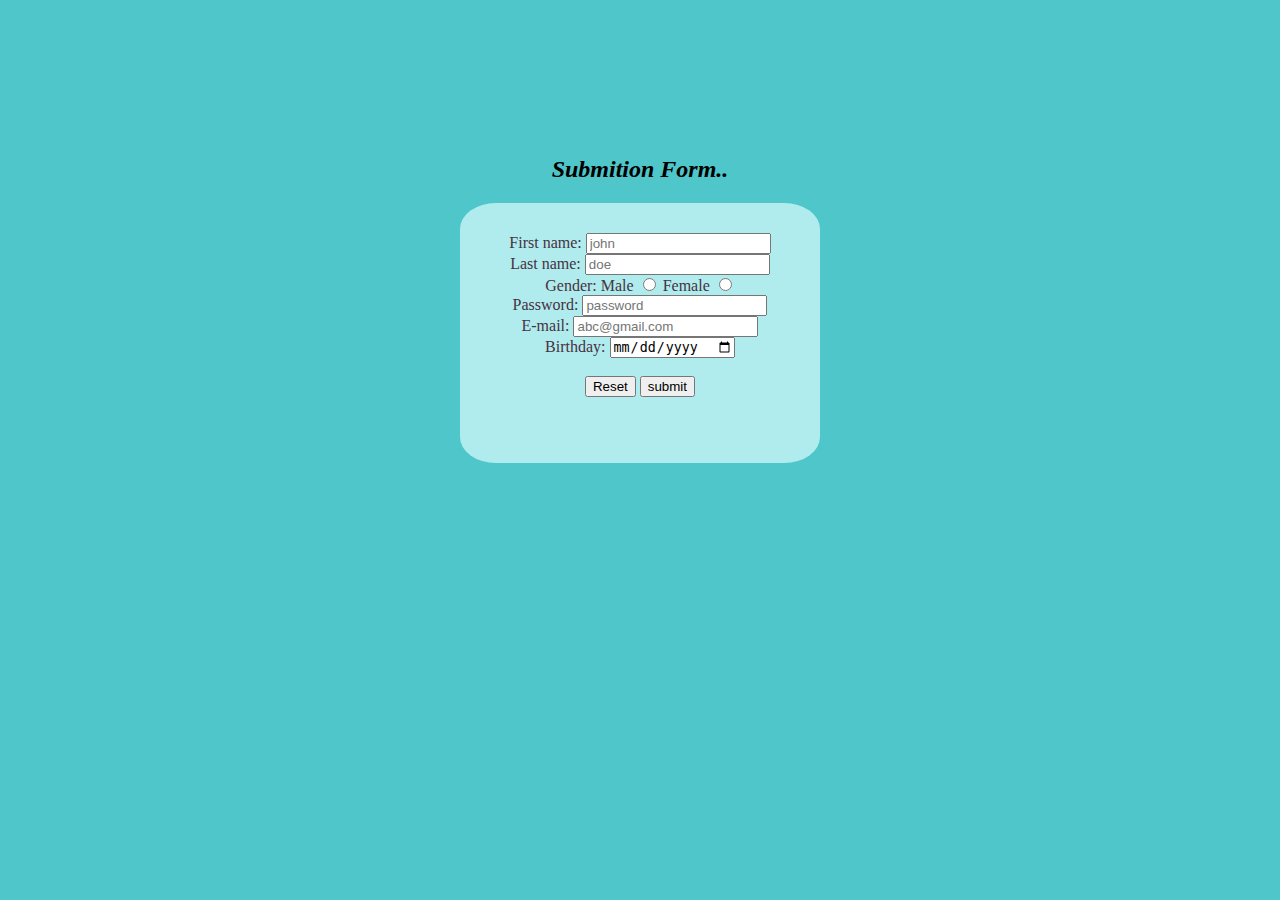
<file: projects/form project/index.html>
<!DOCTYPE html>
<html lang="en">
<head>
    <meta charset="UTF-8">
    <meta name="viewport" content="width=device-width, initial-scale=1.0">
    <title>Submition Form></form></title>
    <link rel="stylesheet" href="style.css">
</head>
<body>
    <i><h2>Submition Form..</h2></i>
    <div class="Submition">
        <form action="index.php" method="post">
            <div class="fname">
                <label for="fname" >First name:
                    <input type="text" id="fname" placeholder="john" required>
                </label>
            </div>
            <div class="lname">
                <label for="lname" >Last name:
                    <input type="text" id="lname" placeholder="doe" required>
                </label>
            </div>
            <div class="sex">
                <label for="sex"> Gender:</label>

                <label for="male">Male
                    <input type="radio" name="title" id="male" value="male">
                </label>

                <label for="femlae">Female
                    <input type="radio" name="title" id="female" value="female">
                </label>
            </div>  

            <div class="pswd">
                <label for="pswd">Password:
                    <input type="text" id="lpswd" placeholder="password">
                </label>
            </div>
            <div class="mail">
                <label for="mail">E-mail:
                    <input type="text" id="mail" placeholder="abc@gmail.com" required>
                </label>
            </div>
            <div class="bdate">
                <label for="bdate">Birthday:
                    <input type="date" id="bdate">
                </label>
            </div>
            <br>
            <input type="reset">
            <input type="submit" value="submit">
        </form>
    </div>
</body>
</html>
</file>
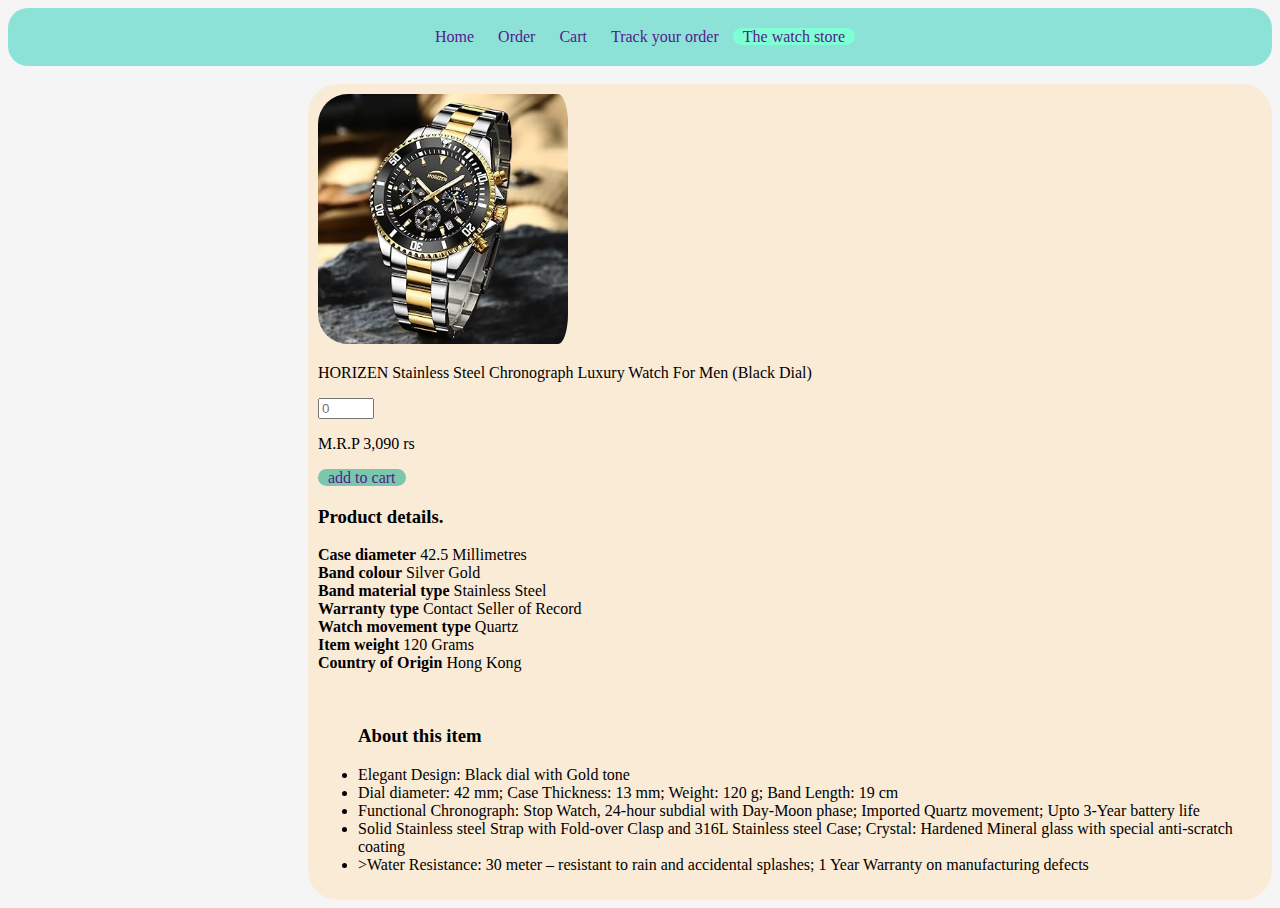
<file: projects/product page/index.html>
<!DOCTYPE html>
<html lang="en">
<head>
    <meta charset="UTF-8">
    <meta name="viewport" content="width=device-width, initial-scale=1.0">
    <title>product page</title>
    <link rel="stylesheet" href="style.css">
</head>
<body>
    <header>
        <a href="">Home</a>
        <a href="">Order</a>
        <a href="">Cart</a>
        <a href="">Track your order</a>
        <a href="" id="brand">The watch store</a>
    </header>
    <br>
    <main>
        <div class="container">
            <img src="watch.jpg">
            <p>HORIZEN Stainless Steel Chronograph Luxury Watch For Men (Black Dial)</p>
                <label for="quantity">
                    <input type="number" id="quantity" min="0" max="99" placeholder="0">
                </label>
                <p>M.R.P 3,090 rs</p>
            <a href="" id="cart">
                add to cart
            </a>
            <br>
            <div id="prt">
                <h3>Product details.</h3>
                <p><b>Case diameter</b>  42.5 Millimetres<br>
                    <b>Band colour</b>  Silver Gold<br>
                    <b>Band material type</b> Stainless Steel<br>
                    <b>Warranty type</b> Contact Seller of Record<br>
                    <b>Watch movement type</b> Quartz<br>
                    <b>Item weight</b>  120 Grams<br>
                    <b>Country of Origin</b>  Hong Kong<br>
                </p>
            </div>
            <br>
            <P align="justify">
                <ul>
                <h3>About this item</h3>
                <li>Elegant Design: Black dial with Gold tone</li>
                <li>Dial diameter: 42 mm; Case Thickness: 13 mm; Weight: 120 g; Band Length: 19 cm</li>
                <li>Functional Chronograph: Stop Watch, 24-hour subdial with Day-Moon phase; Imported Quartz movement; Upto 3-Year battery life </li>
                <li>Solid Stainless steel Strap with Fold-over Clasp and 316L Stainless steel Case; Crystal: Hardened Mineral glass with special anti-scratch coating</li>
                <li>>Water Resistance: 30 meter – resistant to rain and accidental splashes; 1 Year Warranty on manufacturing defects</li>
                </ul>
            </P> 
        </div>       
    </main>
</body>
</html>
</file>
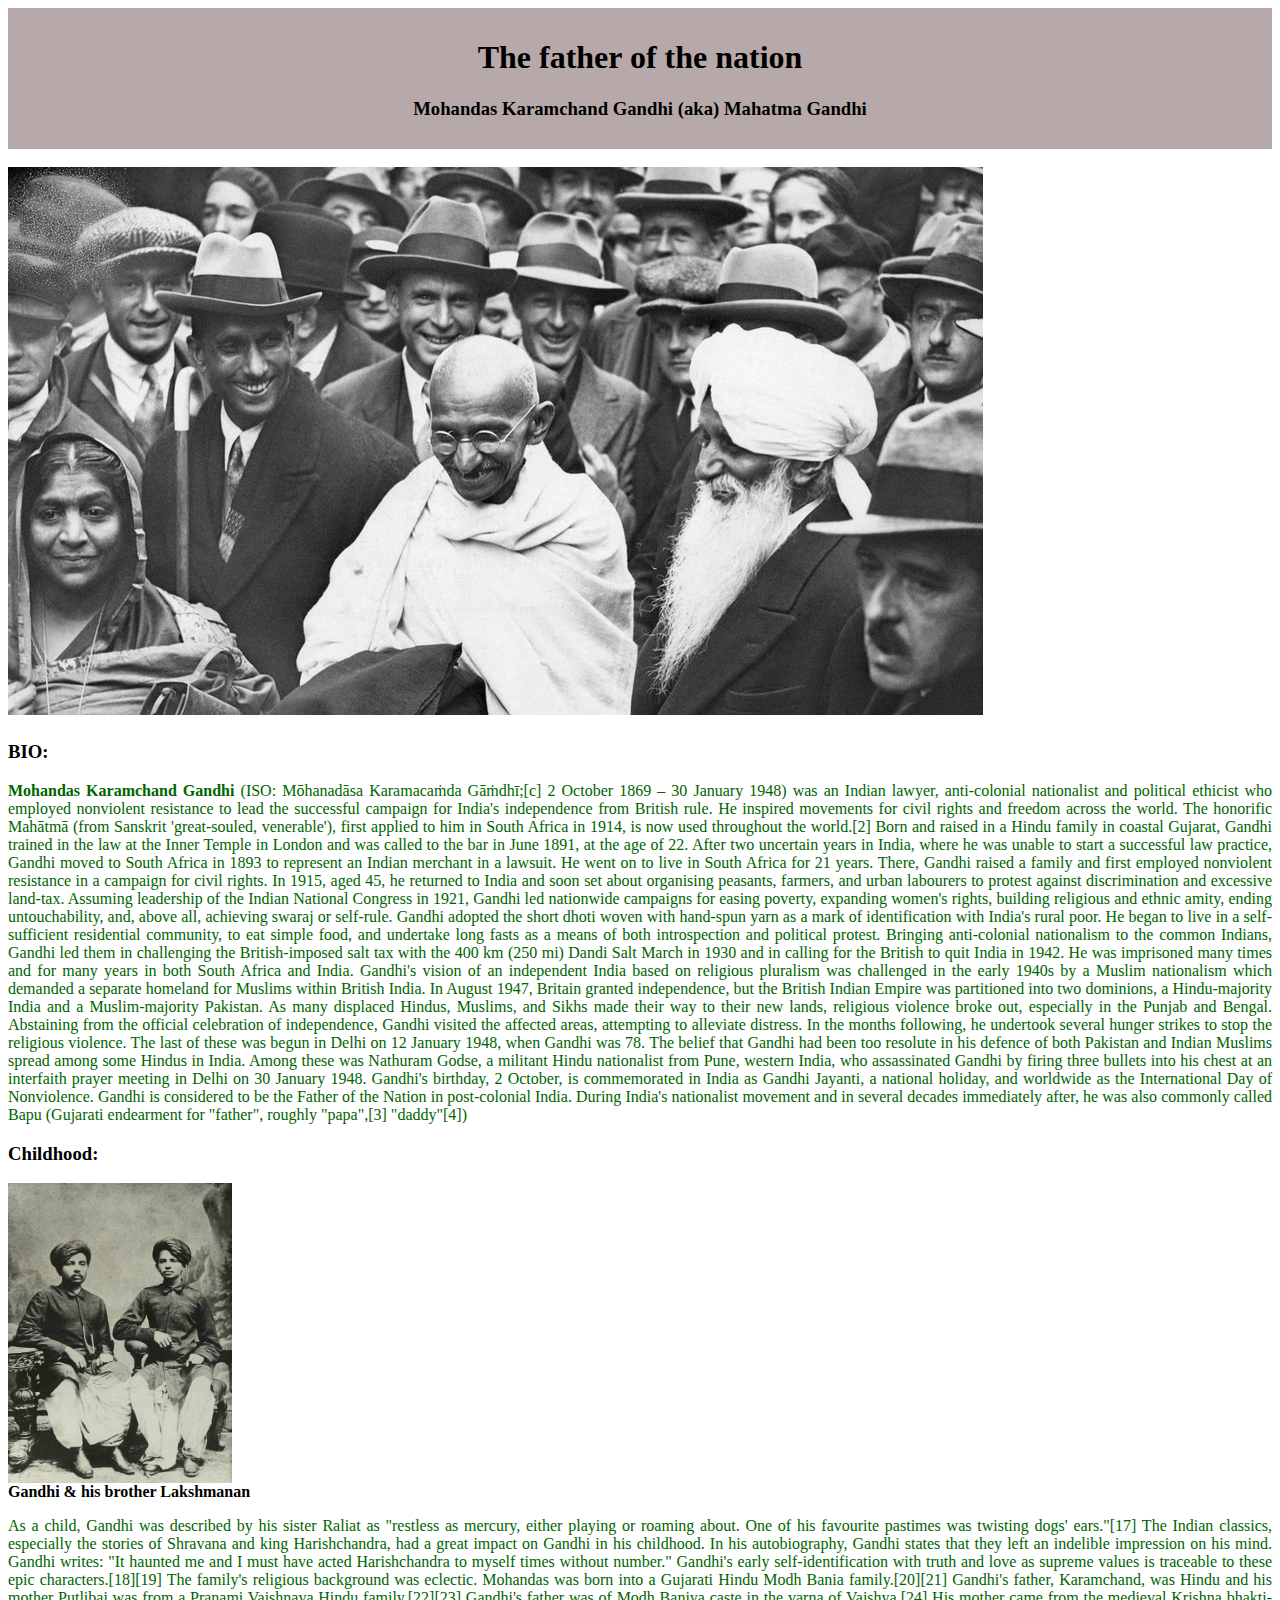
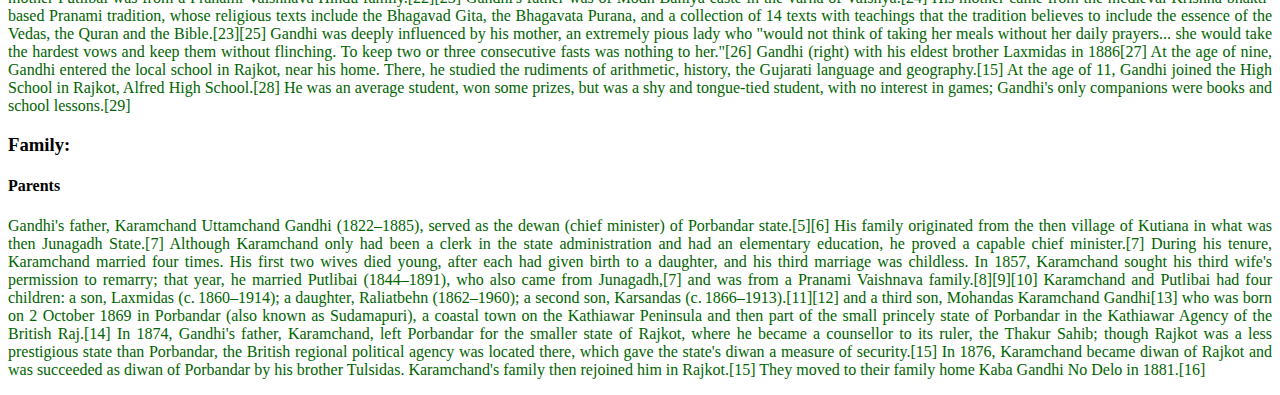
<file: projects/tribute project/index.html>
<!DOCTYPE html>
<html lang="en">
<head>
    <meta charset="UTF-8">
    <meta name="viewport" content="width=device-width, initial-scale=1.0">
    <title>Mahatma Gandhi</title>
    <link rel="stylesheet" href="style.css">
</head>
<body>
    <header><h1>The father of the nation</h1>
    <h3>Mohandas Karamchand Gandhi (aka) Mahatma Gandhi</h3>
    </header>
    <br>
    <div>
        <img src="gandhi.png" alt="Gandhi"></img>
    </div>
    <h3>BIO:</h3>
    <P id="p1">
        <b>Mohandas Karamchand Gandhi </b>(ISO: Mōhanadāsa Karamacaṁda Gāṁdhī;[c] 2 October 1869 – 30 January 1948) was an Indian lawyer, anti-colonial nationalist and political ethicist who employed nonviolent resistance to lead the successful campaign for India's independence from British rule. He inspired movements for civil rights and freedom across the world. The honorific Mahātmā (from Sanskrit 'great-souled, venerable'), first applied to him in South Africa in 1914, is now used throughout the world.[2]

        Born and raised in a Hindu family in coastal Gujarat, Gandhi trained in the law at the Inner Temple in London and was called to the bar in June 1891, at the age of 22. After two uncertain years in India, where he was unable to start a successful law practice, Gandhi moved to South Africa in 1893 to represent an Indian merchant in a lawsuit. He went on to live in South Africa for 21 years. There, Gandhi raised a family and first employed nonviolent resistance in a campaign for civil rights. In 1915, aged 45, he returned to India and soon set about organising peasants, farmers, and urban labourers to protest against discrimination and excessive land-tax.

        Assuming leadership of the Indian National Congress in 1921, Gandhi led nationwide campaigns for easing poverty, expanding women's rights, building religious and ethnic amity, ending untouchability, and, above all, achieving swaraj or self-rule. Gandhi adopted the short dhoti woven with hand-spun yarn as a mark of identification with India's rural poor. He began to live in a self-sufficient residential community, to eat simple food, and undertake long fasts as a means of both introspection and political protest. Bringing anti-colonial nationalism to the common Indians, Gandhi led them in challenging the British-imposed salt tax with the 400 km (250 mi) Dandi Salt March in 1930 and in calling for the British to quit India in 1942. He was imprisoned many times and for many years in both South Africa and India.

        Gandhi's vision of an independent India based on religious pluralism was challenged in the early 1940s by a Muslim nationalism which demanded a separate homeland for Muslims within British India. In August 1947, Britain granted independence, but the British Indian Empire was partitioned into two dominions, a Hindu-majority India and a Muslim-majority Pakistan. As many displaced Hindus, Muslims, and Sikhs made their way to their new lands, religious violence broke out, especially in the Punjab and Bengal. Abstaining from the official celebration of independence, Gandhi visited the affected areas, attempting to alleviate distress. In the months following, he undertook several hunger strikes to stop the religious violence. The last of these was begun in Delhi on 12 January 1948, when Gandhi was 78. The belief that Gandhi had been too resolute in his defence of both Pakistan and Indian Muslims spread among some Hindus in India. Among these was Nathuram Godse, a militant Hindu nationalist from Pune, western India, who assassinated Gandhi by firing three bullets into his chest at an interfaith prayer meeting in Delhi on 30 January 1948.

        Gandhi's birthday, 2 October, is commemorated in India as Gandhi Jayanti, a national holiday, and worldwide as the International Day of Nonviolence. Gandhi is considered to be the Father of the Nation in post-colonial India. During India's nationalist movement and in several decades immediately after, he was also commonly called Bapu (Gujarati endearment for "father", roughly "papa",[3] "daddy"[4])
    </P>
    <h3>Childhood:</h3>
     <img src="g&l.jpg" class="image" alt="gandhi & his brother"><b>Gandhi & his brother Lakshmanan</b></img>
    <P id="p2">
        As a child, Gandhi was described by his sister Raliat as "restless as mercury, either playing or roaming about. One of his favourite pastimes was twisting dogs' ears."[17] The Indian classics, especially the stories of Shravana and king Harishchandra, had a great impact on Gandhi in his childhood. In his autobiography, Gandhi states that they left an indelible impression on his mind. Gandhi writes: "It haunted me and I must have acted Harishchandra to myself times without number." Gandhi's early self-identification with truth and love as supreme values is traceable to these epic characters.[18][19]

The family's religious background was eclectic. Mohandas was born into a Gujarati Hindu Modh Bania family.[20][21] Gandhi's father, Karamchand, was Hindu and his mother Putlibai was from a Pranami Vaishnava Hindu family.[22][23] Gandhi's father was of Modh Baniya caste in the varna of Vaishya.[24] His mother came from the medieval Krishna bhakti-based Pranami tradition, whose religious texts include the Bhagavad Gita, the Bhagavata Purana, and a collection of 14 texts with teachings that the tradition believes to include the essence of the Vedas, the Quran and the Bible.[23][25] Gandhi was deeply influenced by his mother, an extremely pious lady who "would not think of taking her meals without her daily prayers... she would take the hardest vows and keep them without flinching. To keep two or three consecutive fasts was nothing to her."[26]


Gandhi (right) with his eldest brother Laxmidas in 1886[27]
At the age of nine, Gandhi entered the local school in Rajkot, near his home. There, he studied the rudiments of arithmetic, history, the Gujarati language and geography.[15] At the age of 11, Gandhi joined the High School in Rajkot, Alfred High School.[28] He was an average student, won some prizes, but was a shy and tongue-tied student, with no interest in games; Gandhi's only companions were books and school lessons.[29]
    </P>
    <h3>Family:</h3>
    <h4>Parents</h4>
    <p id="p3">
        Gandhi's father, Karamchand Uttamchand Gandhi (1822–1885), served as the dewan (chief minister) of Porbandar state.[5][6] His family originated from the then village of Kutiana in what was then Junagadh State.[7] Although Karamchand only had been a clerk in the state administration and had an elementary education, he proved a capable chief minister.[7]

        During his tenure, Karamchand married four times. His first two wives died young, after each had given birth to a daughter, and his third marriage was childless. In 1857, Karamchand sought his third wife's permission to remarry; that year, he married Putlibai (1844–1891), who also came from Junagadh,[7] and was from a Pranami Vaishnava family.[8][9][10] Karamchand and Putlibai had four children: a son, Laxmidas (c. 1860–1914); a daughter, Raliatbehn (1862–1960); a second son, Karsandas (c. 1866–1913).[11][12] and a third son, Mohandas Karamchand Gandhi[13] who was born on 2 October 1869 in Porbandar (also known as Sudamapuri), a coastal town on the Kathiawar Peninsula and then part of the small princely state of Porbandar in the Kathiawar Agency of the British Raj.[14]
        
        In 1874, Gandhi's father, Karamchand, left Porbandar for the smaller state of Rajkot, where he became a counsellor to its ruler, the Thakur Sahib; though Rajkot was a less prestigious state than Porbandar, the British regional political agency was located there, which gave the state's diwan a measure of security.[15] In 1876, Karamchand became diwan of Rajkot and was succeeded as diwan of Porbandar by his brother Tulsidas. Karamchand's family then rejoined him in Rajkot.[15] They moved to their family home Kaba Gandhi No Delo in 1881.[16] 
    </p>
    <footer>
       
    </footer>
</body>
</html>
</file>
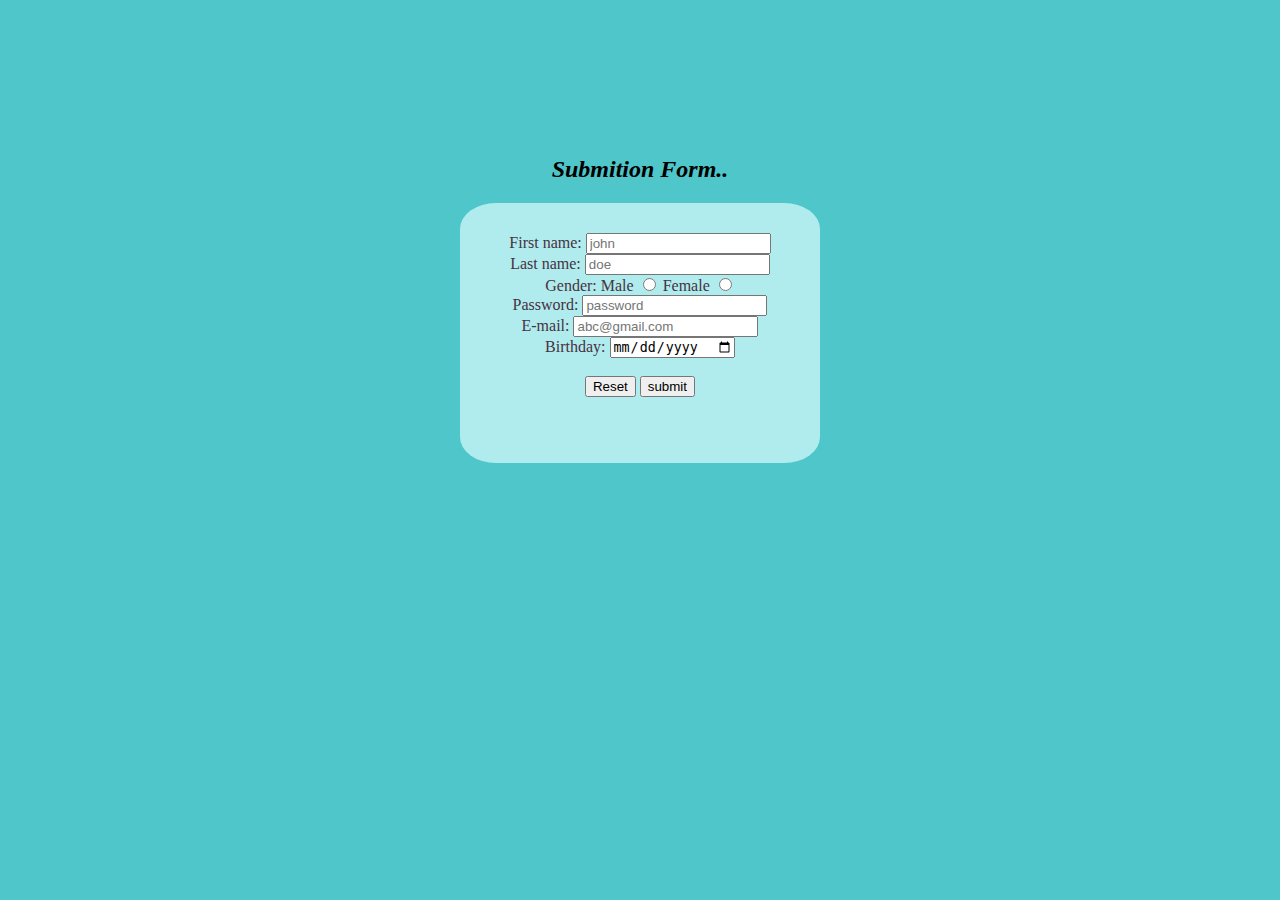
<file: projects/form project/submition form .html>
<!DOCTYPE html>
<html lang="en">
<head>
    <meta charset="UTF-8">
    <meta name="viewport" content="width=device-width, initial-scale=1.0">
    <title>Submition Form></form></title>
    <link rel="stylesheet" href="style.css">
</head>
<body>
    <i><h2>Submition Form..</h2></i>
    <div class="Submition">
        <form action="index.php" method="post">
            <div class="fname">
                <label for="fname" >First name:
                    <input type="text" id="fname" placeholder="john" required>
                </label>
            </div>
            <div class="lname">
                <label for="lname" >Last name:
                    <input type="text" id="lname" placeholder="doe" required>
                </label>
            </div>
            <div class="sex">
                <label for="sex"> Gender:</label>

                <label for="male">Male
                    <input type="radio" name="title" id="male" value="male">
                </label>

                <label for="femlae">Female
                    <input type="radio" name="title" id="female" value="female">
                </label>
            </div>  

            <div class="pswd">
                <label for="pswd">Password:
                    <input type="text" id="lpswd" placeholder="password">
                </label>
            </div>
            <div class="mail">
                <label for="mail">E-mail:
                    <input type="text" id="mail" placeholder="abc@gmail.com" required>
                </label>
            </div>
            <div class="bdate">
                <label for="bdate">Birthday:
                    <input type="date" id="bdate">
                </label>
            </div>
            <br>
            <input type="reset">
            <input type="submit" value="submit">
        </form>
    </div>
</body>
</html>
</file>
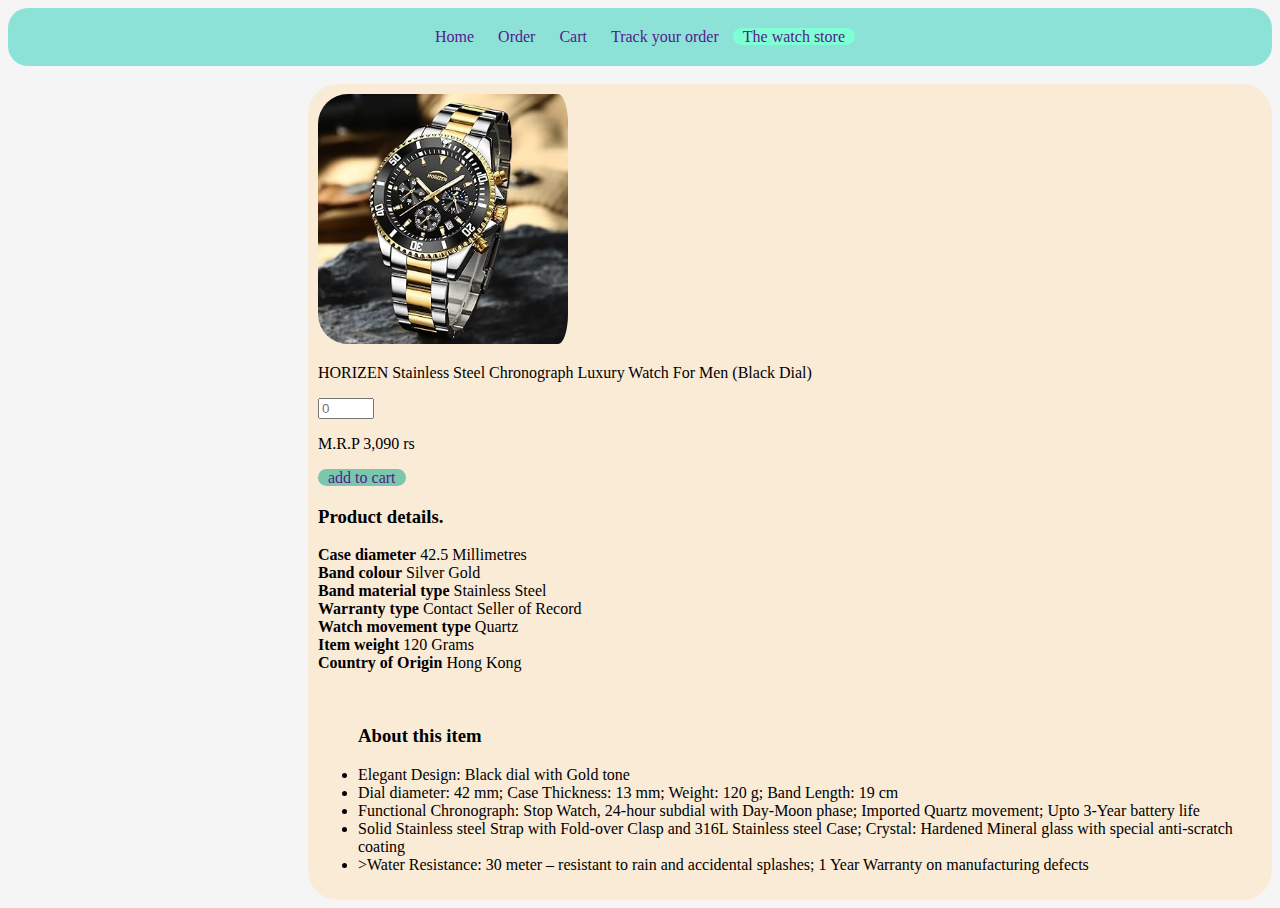
<file: projects/product page/product page.html>
<!DOCTYPE html>
<html lang="en">
<head>
    <meta charset="UTF-8">
    <meta name="viewport" content="width=device-width, initial-scale=1.0">
    <title>product page</title>
    <link rel="stylesheet" href="style.css">
</head>
<body>
    <header>
        <a href="">Home</a>
        <a href="">Order</a>
        <a href="">Cart</a>
        <a href="">Track your order</a>
        <a href="" id="brand">The watch store</a>
    </header>
    <br>
    <main>
        <div class="container">
            <img src="watch.jpg">
            <p>HORIZEN Stainless Steel Chronograph Luxury Watch For Men (Black Dial)</p>
                <label for="quantity">
                    <input type="number" id="quantity" min="0" max="99" placeholder="0">
                </label>
                <p>M.R.P 3,090 rs</p>
            <a href="" id="cart">
                add to cart
            </a>
            <br>
            <div id="prt">
                <h3>Product details.</h3>
                <p><b>Case diameter</b>  42.5 Millimetres<br>
                    <b>Band colour</b>  Silver Gold<br>
                    <b>Band material type</b> Stainless Steel<br>
                    <b>Warranty type</b> Contact Seller of Record<br>
                    <b>Watch movement type</b> Quartz<br>
                    <b>Item weight</b>  120 Grams<br>
                    <b>Country of Origin</b>  Hong Kong<br>
                </p>
            </div>
            <br>
            <P align="justify">
                <ul>
                <h3>About this item</h3>
                <li>Elegant Design: Black dial with Gold tone</li>
                <li>Dial diameter: 42 mm; Case Thickness: 13 mm; Weight: 120 g; Band Length: 19 cm</li>
                <li>Functional Chronograph: Stop Watch, 24-hour subdial with Day-Moon phase; Imported Quartz movement; Upto 3-Year battery life </li>
                <li>Solid Stainless steel Strap with Fold-over Clasp and 316L Stainless steel Case; Crystal: Hardened Mineral glass with special anti-scratch coating</li>
                <li>>Water Resistance: 30 meter – resistant to rain and accidental splashes; 1 Year Warranty on manufacturing defects</li>
                </ul>
            </P> 
        </div>       
    </main>
</body>
</html>
</file>
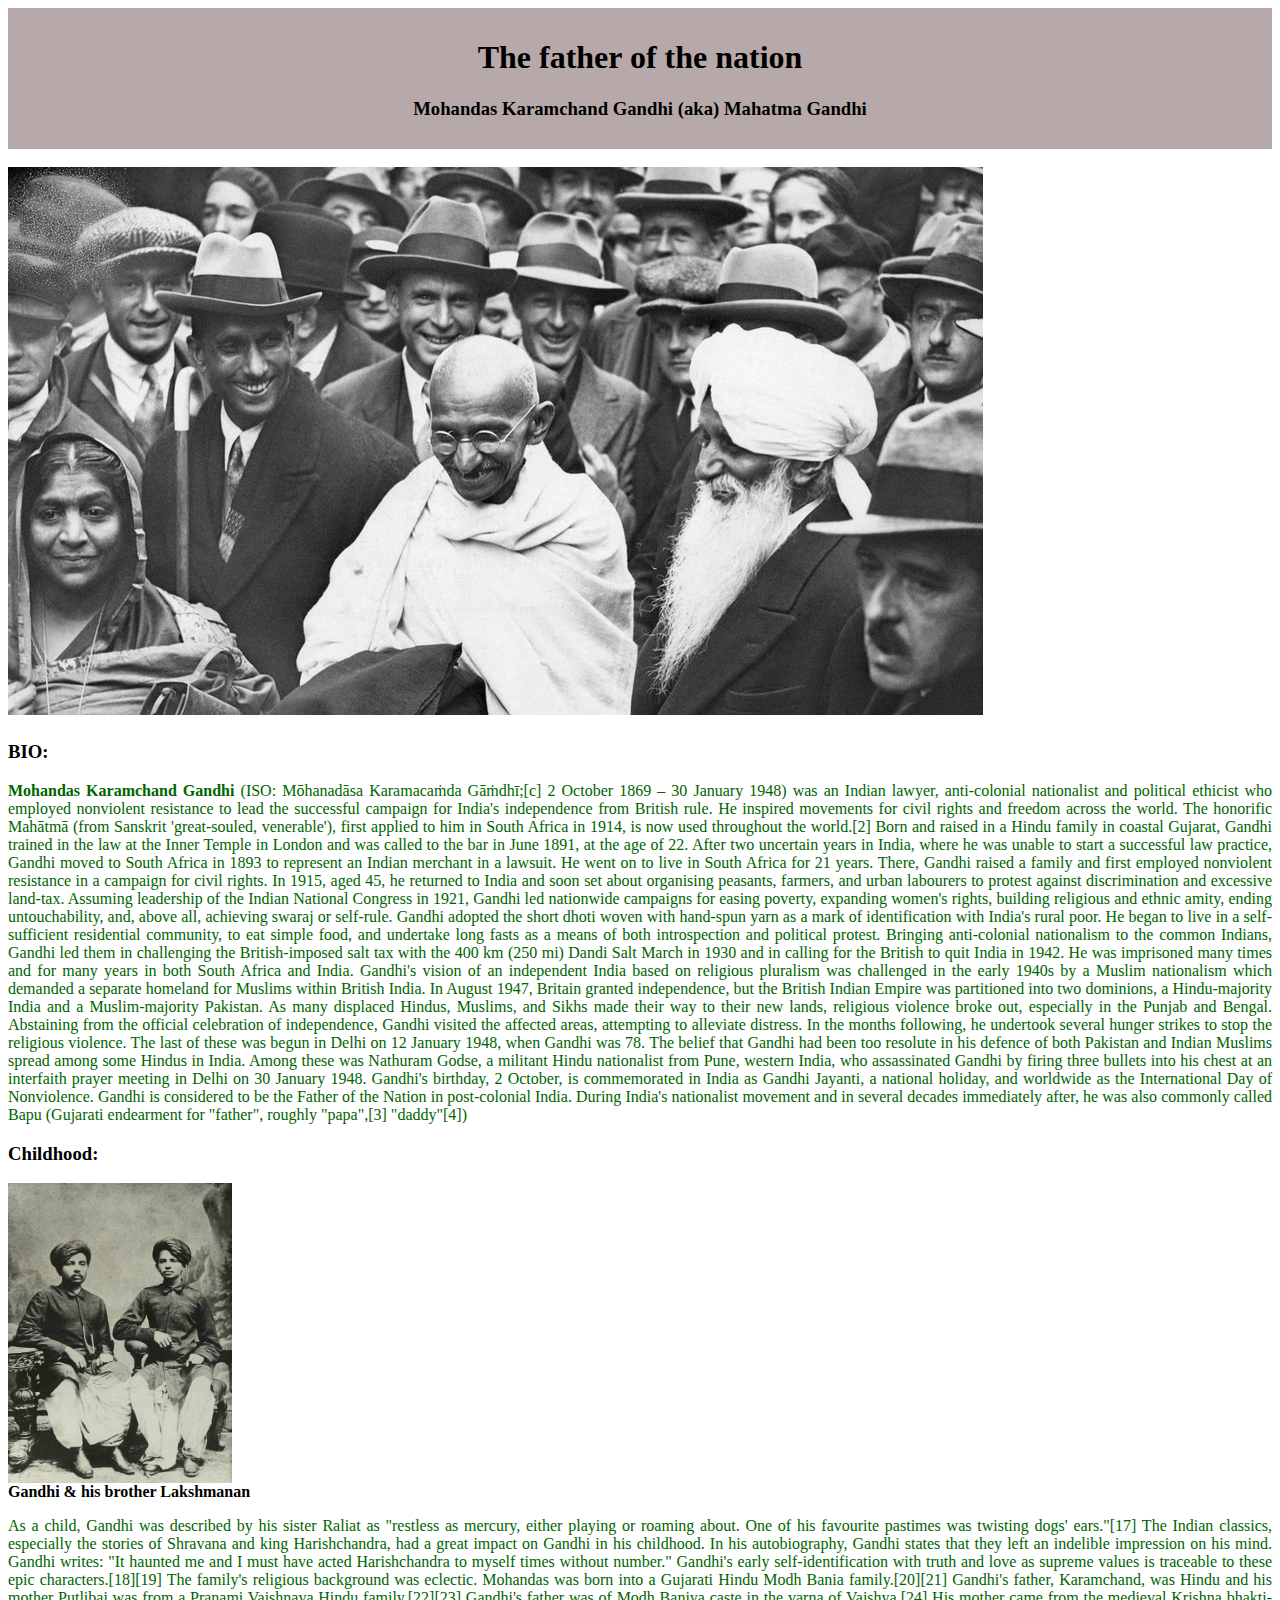
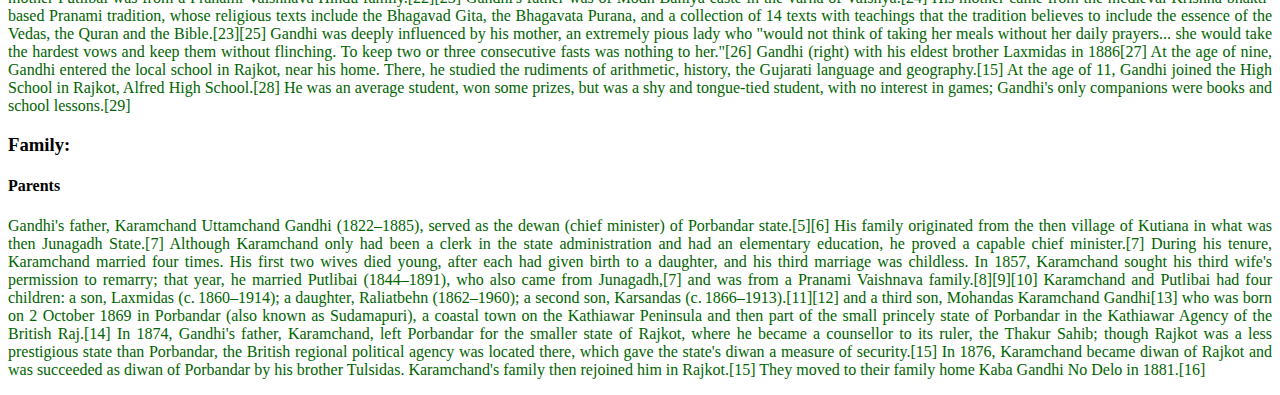
<file: projects/tribute project/tribute page.html>
<!DOCTYPE html>
<html lang="en">
<head>
    <meta charset="UTF-8">
    <meta name="viewport" content="width=device-width, initial-scale=1.0">
    <title>Mahatma Gandhi</title>
    <link rel="stylesheet" href="style.css">
</head>
<body>
    <header><h1>The father of the nation</h1>
    <h3>Mohandas Karamchand Gandhi (aka) Mahatma Gandhi</h3>
    </header>
    <br>
    <div>
        <img src="gandhi.png" alt="Gandhi"></img>
    </div>
    <h3>BIO:</h3>
    <P id="p1">
        <b>Mohandas Karamchand Gandhi </b>(ISO: Mōhanadāsa Karamacaṁda Gāṁdhī;[c] 2 October 1869 – 30 January 1948) was an Indian lawyer, anti-colonial nationalist and political ethicist who employed nonviolent resistance to lead the successful campaign for India's independence from British rule. He inspired movements for civil rights and freedom across the world. The honorific Mahātmā (from Sanskrit 'great-souled, venerable'), first applied to him in South Africa in 1914, is now used throughout the world.[2]

        Born and raised in a Hindu family in coastal Gujarat, Gandhi trained in the law at the Inner Temple in London and was called to the bar in June 1891, at the age of 22. After two uncertain years in India, where he was unable to start a successful law practice, Gandhi moved to South Africa in 1893 to represent an Indian merchant in a lawsuit. He went on to live in South Africa for 21 years. There, Gandhi raised a family and first employed nonviolent resistance in a campaign for civil rights. In 1915, aged 45, he returned to India and soon set about organising peasants, farmers, and urban labourers to protest against discrimination and excessive land-tax.

        Assuming leadership of the Indian National Congress in 1921, Gandhi led nationwide campaigns for easing poverty, expanding women's rights, building religious and ethnic amity, ending untouchability, and, above all, achieving swaraj or self-rule. Gandhi adopted the short dhoti woven with hand-spun yarn as a mark of identification with India's rural poor. He began to live in a self-sufficient residential community, to eat simple food, and undertake long fasts as a means of both introspection and political protest. Bringing anti-colonial nationalism to the common Indians, Gandhi led them in challenging the British-imposed salt tax with the 400 km (250 mi) Dandi Salt March in 1930 and in calling for the British to quit India in 1942. He was imprisoned many times and for many years in both South Africa and India.

        Gandhi's vision of an independent India based on religious pluralism was challenged in the early 1940s by a Muslim nationalism which demanded a separate homeland for Muslims within British India. In August 1947, Britain granted independence, but the British Indian Empire was partitioned into two dominions, a Hindu-majority India and a Muslim-majority Pakistan. As many displaced Hindus, Muslims, and Sikhs made their way to their new lands, religious violence broke out, especially in the Punjab and Bengal. Abstaining from the official celebration of independence, Gandhi visited the affected areas, attempting to alleviate distress. In the months following, he undertook several hunger strikes to stop the religious violence. The last of these was begun in Delhi on 12 January 1948, when Gandhi was 78. The belief that Gandhi had been too resolute in his defence of both Pakistan and Indian Muslims spread among some Hindus in India. Among these was Nathuram Godse, a militant Hindu nationalist from Pune, western India, who assassinated Gandhi by firing three bullets into his chest at an interfaith prayer meeting in Delhi on 30 January 1948.

        Gandhi's birthday, 2 October, is commemorated in India as Gandhi Jayanti, a national holiday, and worldwide as the International Day of Nonviolence. Gandhi is considered to be the Father of the Nation in post-colonial India. During India's nationalist movement and in several decades immediately after, he was also commonly called Bapu (Gujarati endearment for "father", roughly "papa",[3] "daddy"[4])
    </P>
    <h3>Childhood:</h3>
     <img src="g&l.jpg" class="image" alt="gandhi & his brother"><b>Gandhi & his brother Lakshmanan</b></img>
    <P id="p2">
        As a child, Gandhi was described by his sister Raliat as "restless as mercury, either playing or roaming about. One of his favourite pastimes was twisting dogs' ears."[17] The Indian classics, especially the stories of Shravana and king Harishchandra, had a great impact on Gandhi in his childhood. In his autobiography, Gandhi states that they left an indelible impression on his mind. Gandhi writes: "It haunted me and I must have acted Harishchandra to myself times without number." Gandhi's early self-identification with truth and love as supreme values is traceable to these epic characters.[18][19]

The family's religious background was eclectic. Mohandas was born into a Gujarati Hindu Modh Bania family.[20][21] Gandhi's father, Karamchand, was Hindu and his mother Putlibai was from a Pranami Vaishnava Hindu family.[22][23] Gandhi's father was of Modh Baniya caste in the varna of Vaishya.[24] His mother came from the medieval Krishna bhakti-based Pranami tradition, whose religious texts include the Bhagavad Gita, the Bhagavata Purana, and a collection of 14 texts with teachings that the tradition believes to include the essence of the Vedas, the Quran and the Bible.[23][25] Gandhi was deeply influenced by his mother, an extremely pious lady who "would not think of taking her meals without her daily prayers... she would take the hardest vows and keep them without flinching. To keep two or three consecutive fasts was nothing to her."[26]


Gandhi (right) with his eldest brother Laxmidas in 1886[27]
At the age of nine, Gandhi entered the local school in Rajkot, near his home. There, he studied the rudiments of arithmetic, history, the Gujarati language and geography.[15] At the age of 11, Gandhi joined the High School in Rajkot, Alfred High School.[28] He was an average student, won some prizes, but was a shy and tongue-tied student, with no interest in games; Gandhi's only companions were books and school lessons.[29]
    </P>
    <h3>Family:</h3>
    <h4>Parents</h4>
    <p id="p3">
        Gandhi's father, Karamchand Uttamchand Gandhi (1822–1885), served as the dewan (chief minister) of Porbandar state.[5][6] His family originated from the then village of Kutiana in what was then Junagadh State.[7] Although Karamchand only had been a clerk in the state administration and had an elementary education, he proved a capable chief minister.[7]

        During his tenure, Karamchand married four times. His first two wives died young, after each had given birth to a daughter, and his third marriage was childless. In 1857, Karamchand sought his third wife's permission to remarry; that year, he married Putlibai (1844–1891), who also came from Junagadh,[7] and was from a Pranami Vaishnava family.[8][9][10] Karamchand and Putlibai had four children: a son, Laxmidas (c. 1860–1914); a daughter, Raliatbehn (1862–1960); a second son, Karsandas (c. 1866–1913).[11][12] and a third son, Mohandas Karamchand Gandhi[13] who was born on 2 October 1869 in Porbandar (also known as Sudamapuri), a coastal town on the Kathiawar Peninsula and then part of the small princely state of Porbandar in the Kathiawar Agency of the British Raj.[14]
        
        In 1874, Gandhi's father, Karamchand, left Porbandar for the smaller state of Rajkot, where he became a counsellor to its ruler, the Thakur Sahib; though Rajkot was a less prestigious state than Porbandar, the British regional political agency was located there, which gave the state's diwan a measure of security.[15] In 1876, Karamchand became diwan of Rajkot and was succeeded as diwan of Porbandar by his brother Tulsidas. Karamchand's family then rejoined him in Rajkot.[15] They moved to their family home Kaba Gandhi No Delo in 1881.[16] 
    </p>
    <footer>
       
    </footer>
</body>
</html>
</file>
<file: projects/form project/style.css>
body{
    background-color: rgb(79, 198, 202);
    text-align: center;
    padding-top: 10%;
    
}
form{
    display: block;
    text-align: center;
    background-color: rgb(176, 236, 238);
    width: 300px;
    height: 200px;
    margin: auto;
    padding: 30px;
    border-radius: 10%;
    color: rgb(72, 49, 65);
}
</file>
<file: projects/product page/style.css>
body{
    background-color:whitesmoke;
}
header{
    margin: none;
    display: block;
    background-color: rgb(141, 226, 216);
    padding: 20px;
    font-style: bold;
    border-radius: 20px;
    text-align: center;
}
a{
    text-decoration: none;
    padding-inline: 10px;
}
#brand{
    background-color: aquamarine;
    border-radius: 10px;

}
a.hover{
    color: rgb(12, 12, 11);
}
img{
    border-radius: 30px;
    float: center;
    padding-right: 20px;
    height: 250px;
}
#cart{
    background-color: rgb(121, 200, 173);
    border-radius: 10px;
}
main{
   display: inline-block;
   
   padding-left: 300px;
}
.container{
    background-color: antiquewhite;
    border-radius: 30px;
    padding: 10px 10px 10px 10px;
}
#prt{
    text-align: left;
}
</file>
<file: projects/tribute project/style.css>
header{
    background-color: rgb(183, 169, 169);
    text-align: center;
    padding-block: 10px;
}
p{
    text-align: justify;
}
.image{
    display: block;
    height: 300px;
    align-items: center;
    float: top;
}
#p1{
    color: darkgreen;
}
#p2{
    color: darkgreen;
}
#p3{
    color: darkgreen;
}
.page{
    display: block;
    text-size-adjust: 1.5em 1.5em;
    text-align: center;
    color: black;
    
}
.page .pg1{
    display: inline-block;
    background-color: chocolate;
    height: 1.5em;
    width: 1.5em;
    
}
.page:hover{
    display: inline-block;
    background-color: rgb(215, 160, 121);
}
</file>
